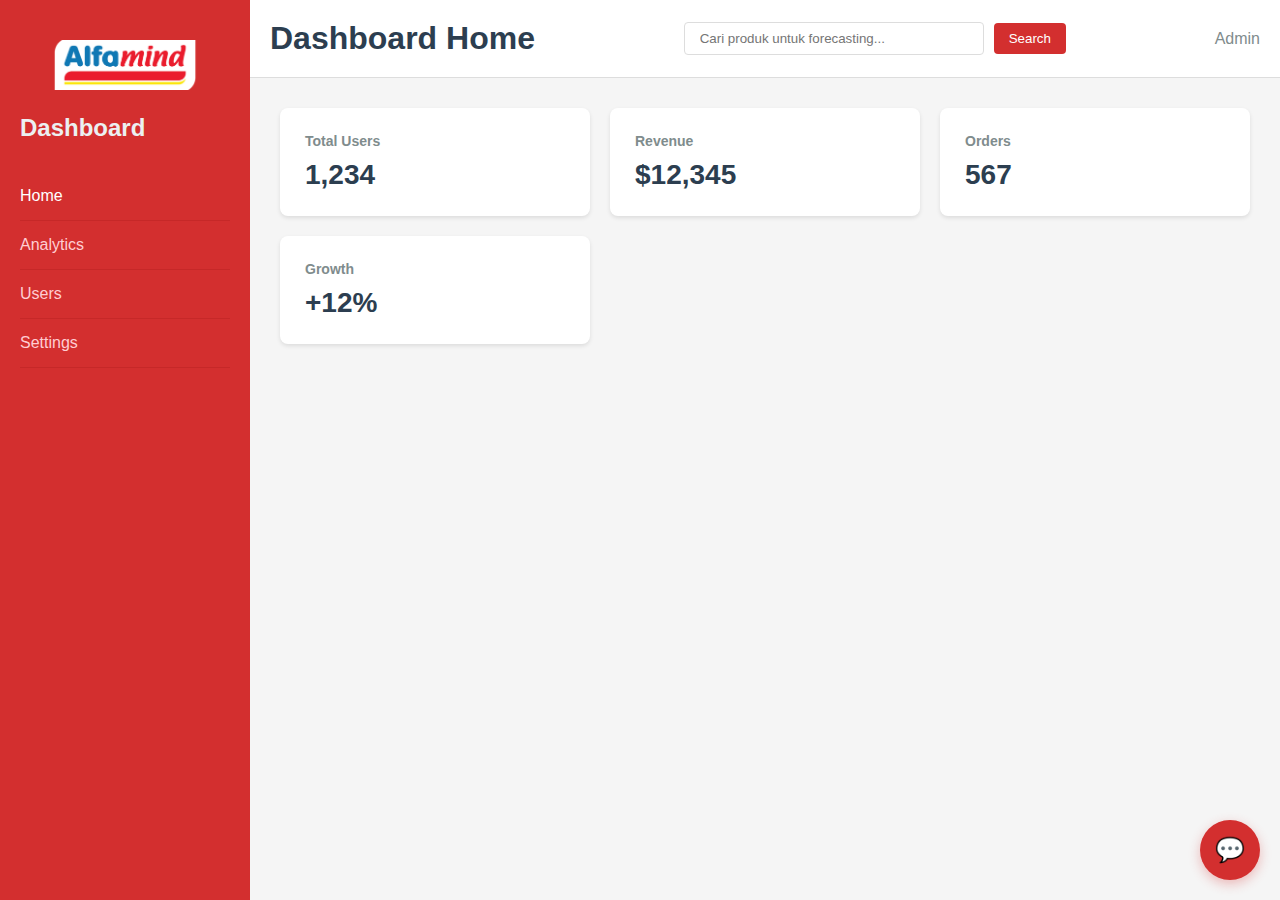
<file: index.html>
<!DOCTYPE html>
<html lang="id">
<head>
    <meta charset="UTF-8">
    <meta name="viewport" content="width=device-width, initial-scale=1.0">
    <title>Dashboard</title>
    <link rel="stylesheet" href="style.css">
</head>
<body>
    <button class="menu-toggle" id="menuToggle">☰</button>
    
    <div class="sidebar" id="sidebar">
        <div style="text-align: center; padding: 20px 0;">
            <img src="alfamind.png" alt="Alfamind Logo" style="max-width: 150px; height: auto;">
        </div>
        <h2>Dashboard</h2>
        <nav>
            <a href="#" class="nav-item active" onclick="showPage('home')">Home</a>
            <a href="#" class="nav-item" onclick="showPage('analytics')">Analytics</a>
            <a href="#" class="nav-item" onclick="showPage('users')">Users</a>
            <a href="#" class="nav-item" onclick="showPage('settings')">Settings</a>
        </nav>
    </div>
    
    <div class="main-content">
        <header>
            <h1 id="page-title">Dashboard Home</h1>
            <div class="search-container">
                <input type="text" id="searchInput" placeholder="Cari produk untuk forecasting..." onkeypress="handleSearch(event)">
                <button onclick="searchProduct()">Search</button>
            </div>
            <div class="user-info">Admin</div>
            <button id="chatbotToggle" class="chatbot-toggle">💬</button>
            <input type="file" id="dataFileInput" accept=".txt" style="display: none;">
        </header>
        
        <div class="content" id="content">
            <div class="cards">
                <div class="card">
                    <h3>Total Users</h3>
                    <p class="number">1,234</p>
                </div>
                <div class="card">
                    <h3>Revenue</h3>
                    <p class="number">$12,345</p>
                </div>
                <div class="card">
                    <h3>Orders</h3>
                    <p class="number">567</p>
                </div>
                <div class="card">
                    <h3>Growth</h3>
                    <p class="number">+12%</p>
                </div>
            </div>
        </div>
    </div>
    
    <!-- Chatbot Widget -->
    <div id="chatbotWidget" class="chatbot-widget">
        <div class="chatbot-header">
            <h4>AI Assistant</h4>
            <button id="chatbotClose">×</button>
        </div>
        <div class="chatbot-messages" id="chatbotMessages">
            <div class="bot-message">
                <div class="message-content">
                    👋 Halo! Saya AI Assistant Alfamind. Pilih pertanyaan di bawah atau ketik sendiri:<br><br>
                    <strong>Pertanyaan yang dapat diajukan:</strong><br>
                    <ul style="list-style: disc; margin-left: 20px; margin-top: 10px;">
                        <li><a href="#" class="question-link" onclick="askQuestion('Bagaimana cara mendaftar menjadi store owner?'); return false;">Bagaimana cara mendaftar menjadi store owner?</a></li>
                        <li><a href="#" class="question-link" onclick="askQuestion('Bagaimana cara melengkapi data diri?'); return false;">Bagaimana cara melengkapi data diri?</a></li>
                        <li><a href="#" class="question-link" onclick="askQuestion('Bagaimana cara melihat profil?'); return false;">Bagaimana cara melihat profil?</a></li>
                        <li><a href="#" class="question-link" onclick="askQuestion('Bagaimana cara melengkapi data bank?'); return false;">Bagaimana cara melengkapi data bank?</a></li>
                        <li><a href="#" class="question-link" onclick="askQuestion('Bagaimana cara mengganti password?'); return false;">Bagaimana cara mengganti password?</a></li>
                        <li><a href="#" class="question-link" onclick="askQuestion('Bagaimana cara tutup akun?'); return false;">Bagaimana cara tutup akun?</a></li>
                        <li><a href="#" class="question-link" onclick="askQuestion('Apa itu saldo Alfamind?'); return false;">Apa itu saldo Alfamind?</a></li>
                        <li><a href="#" class="question-link" onclick="askQuestion('Bagaimana cara top up saldo di aplikasi?'); return false;">Bagaimana cara top up saldo di aplikasi?</a></li>
                        <li><a href="#" class="question-link" onclick="askQuestion('Bagaimana cara top up saldo di toko Alfamart?'); return false;">Bagaimana cara top up saldo di toko Alfamart?</a></li>
                        <li><a href="#" class="question-link" onclick="askQuestion('Bagaimana cara cek mutasi saldo?'); return false;">Bagaimana cara cek mutasi saldo?</a></li>
                        <li><a href="#" class="question-link" onclick="sendComplaintEmail(); return false;">📧 Kirim Ticket Komplain</a></li>
                        <li><a href="#" class="question-link" onclick="chatWhatsAppAdmin(); return false;">💬 Chat WhatsApp Admin</a></li>
                    </ul>
                </div>
            </div>
        </div>
        <div class="chatbot-input">
            <input type="text" id="chatbotInput" placeholder="Ketik pesan Anda...">
            <button id="chatbotSend">Kirim</button>
        </div>
    </div>
    
    <script src="script.js"></script>
</body>
</html>
</file>
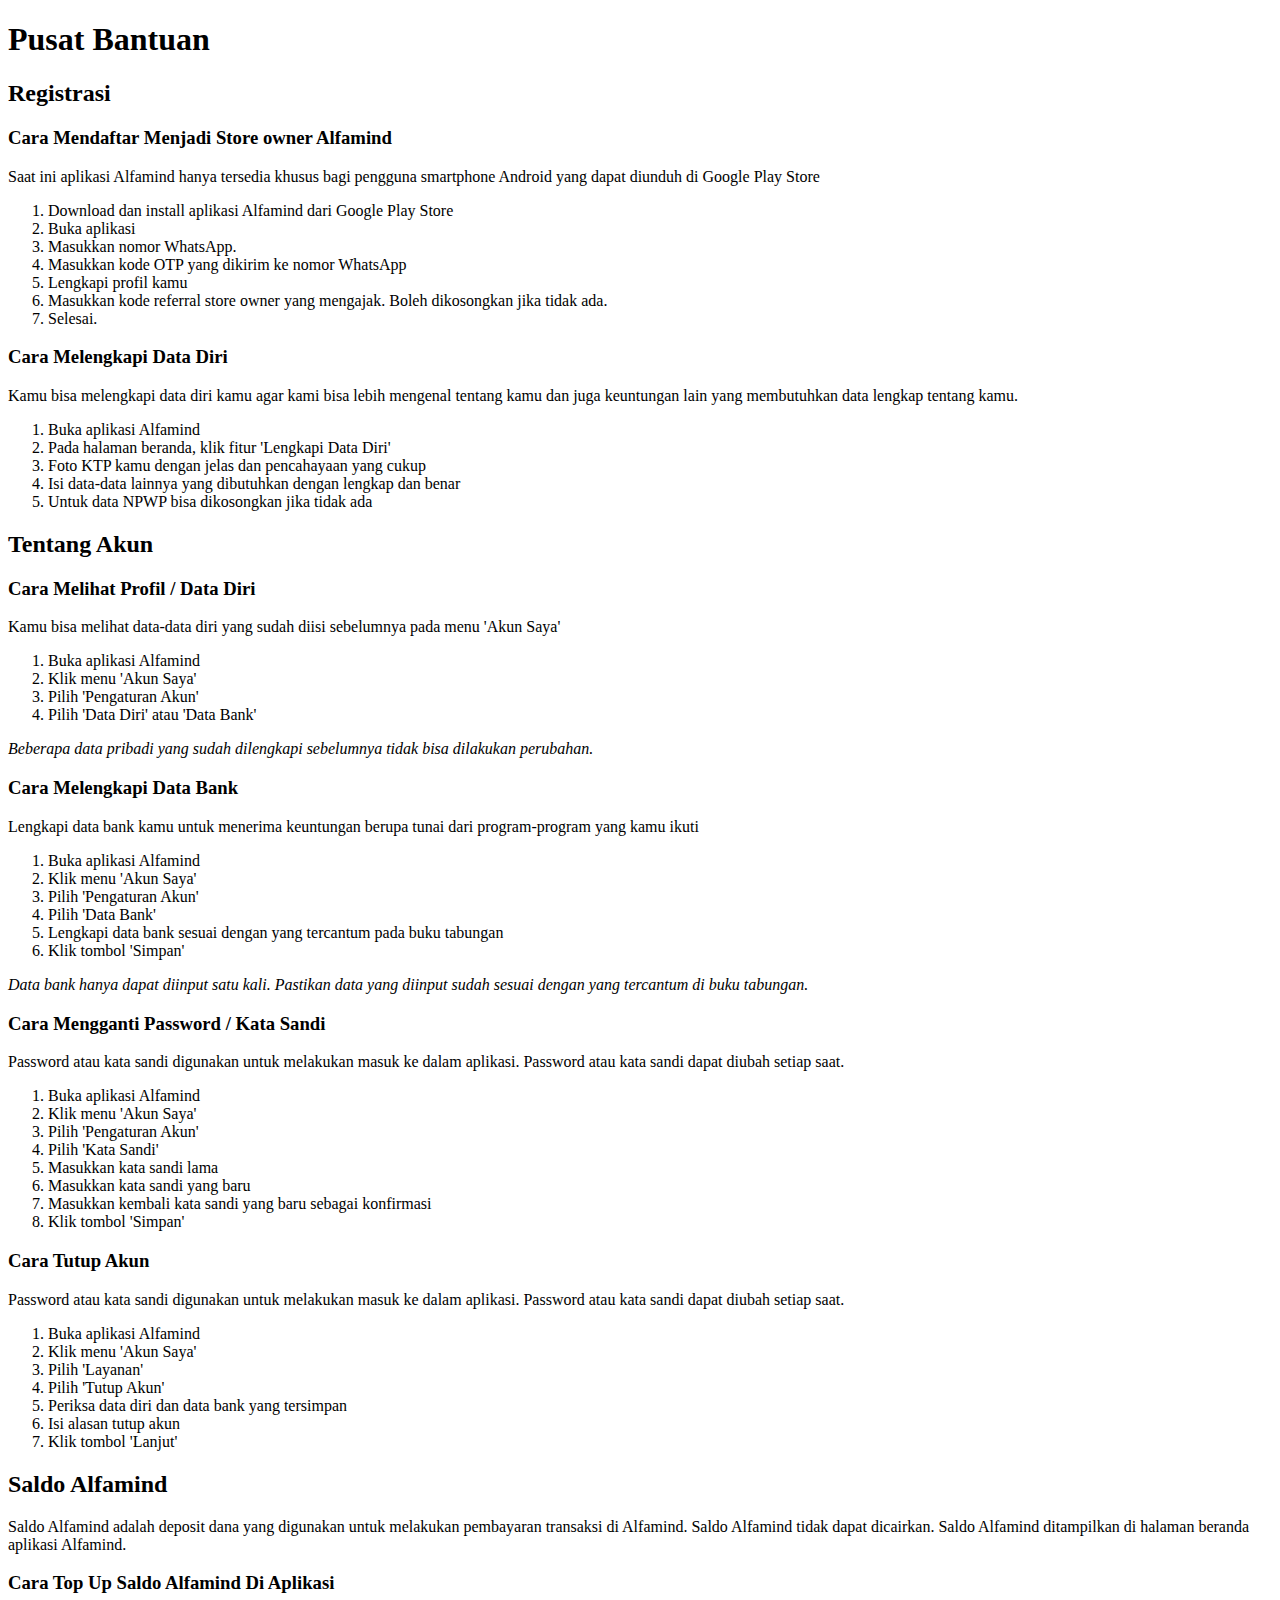
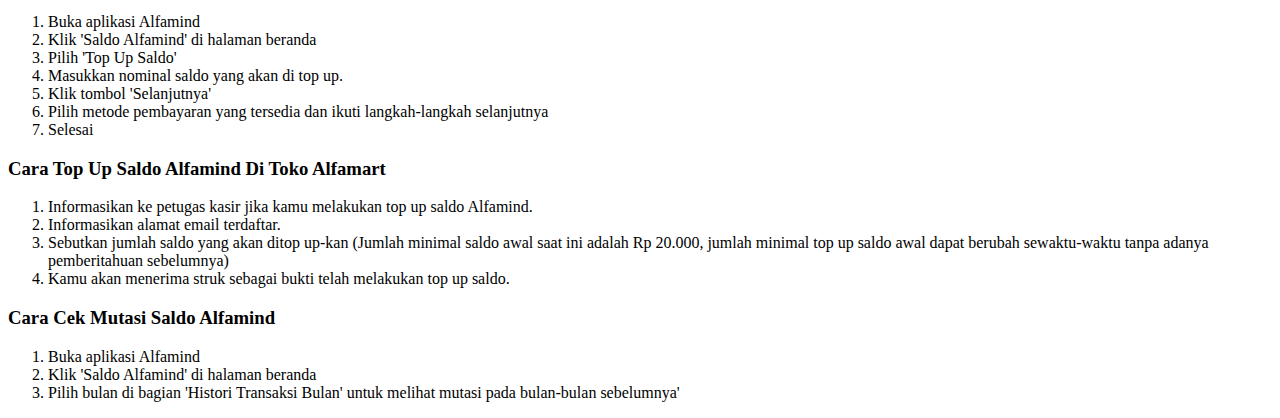
<file: Data.html>
<!DOCTYPE html>
<html lang="id">
<head>
    <meta charset="UTF-8">
    <meta name="viewport" content="width=device-width, initial-scale=1.0">
    <title>Pusat Bantuan Alfamind</title>
</head>
<body>
    <h1>Pusat Bantuan</h1>
    
    <h2>Registrasi</h2>
    
    <h3>Cara Mendaftar Menjadi Store owner Alfamind</h3>
    <p>Saat ini aplikasi Alfamind hanya tersedia khusus bagi pengguna smartphone Android yang dapat diunduh di Google Play Store</p>
    <ol>
        <li>Download dan install aplikasi Alfamind dari Google Play Store</li>
        <li>Buka aplikasi</li>
        <li>Masukkan nomor WhatsApp.</li>
        <li>Masukkan kode OTP yang dikirim ke nomor WhatsApp</li>
        <li>Lengkapi profil kamu</li>
        <li>Masukkan kode referral store owner yang mengajak. Boleh dikosongkan jika tidak ada.</li>
        <li>Selesai.</li>
    </ol>
    
    <h3>Cara Melengkapi Data Diri</h3>
    <p>Kamu bisa melengkapi data diri kamu agar kami bisa lebih mengenal tentang kamu dan juga keuntungan lain yang membutuhkan data lengkap tentang kamu.</p>
    <ol>
        <li>Buka aplikasi Alfamind</li>
        <li>Pada halaman beranda, klik fitur 'Lengkapi Data Diri'</li>
        <li>Foto KTP kamu dengan jelas dan pencahayaan yang cukup</li>
        <li>Isi data-data lainnya yang dibutuhkan dengan lengkap dan benar</li>
        <li>Untuk data NPWP bisa dikosongkan jika tidak ada</li>
    </ol>
    
    <h2>Tentang Akun</h2>
    
    <h3>Cara Melihat Profil / Data Diri</h3>
    <p>Kamu bisa melihat data-data diri yang sudah diisi sebelumnya pada menu 'Akun Saya'</p>
    <ol>
        <li>Buka aplikasi Alfamind</li>
        <li>Klik menu 'Akun Saya'</li>
        <li>Pilih 'Pengaturan Akun'</li>
        <li>Pilih 'Data Diri' atau 'Data Bank'</li>
    </ol>
    <p><em>Beberapa data pribadi yang sudah dilengkapi sebelumnya tidak bisa dilakukan perubahan.</em></p>
    
    <h3>Cara Melengkapi Data Bank</h3>
    <p>Lengkapi data bank kamu untuk menerima keuntungan berupa tunai dari program-program yang kamu ikuti</p>
    <ol>
        <li>Buka aplikasi Alfamind</li>
        <li>Klik menu 'Akun Saya'</li>
        <li>Pilih 'Pengaturan Akun'</li>
        <li>Pilih 'Data Bank'</li>
        <li>Lengkapi data bank sesuai dengan yang tercantum pada buku tabungan</li>
        <li>Klik tombol 'Simpan'</li>
    </ol>
    <p><em>Data bank hanya dapat diinput satu kali. Pastikan data yang diinput sudah sesuai dengan yang tercantum di buku tabungan.</em></p>
    
    <h3>Cara Mengganti Password / Kata Sandi</h3>
    <p>Password atau kata sandi digunakan untuk melakukan masuk ke dalam aplikasi. Password atau kata sandi dapat diubah setiap saat.</p>
    <ol>
        <li>Buka aplikasi Alfamind</li>
        <li>Klik menu 'Akun Saya'</li>
        <li>Pilih 'Pengaturan Akun'</li>
        <li>Pilih 'Kata Sandi'</li>
        <li>Masukkan kata sandi lama</li>
        <li>Masukkan kata sandi yang baru</li>
        <li>Masukkan kembali kata sandi yang baru sebagai konfirmasi</li>
        <li>Klik tombol 'Simpan'</li>
    </ol>
    
    <h3>Cara Tutup Akun</h3>
    <p>Password atau kata sandi digunakan untuk melakukan masuk ke dalam aplikasi. Password atau kata sandi dapat diubah setiap saat.</p>
    <ol>
        <li>Buka aplikasi Alfamind</li>
        <li>Klik menu 'Akun Saya'</li>
        <li>Pilih 'Layanan'</li>
        <li>Pilih 'Tutup Akun'</li>
        <li>Periksa data diri dan data bank yang tersimpan</li>
        <li>Isi alasan tutup akun</li>
        <li>Klik tombol 'Lanjut'</li>
    </ol>
    
    <h2>Saldo Alfamind</h2>
    <p>Saldo Alfamind adalah deposit dana yang digunakan untuk melakukan pembayaran transaksi di Alfamind. Saldo Alfamind tidak dapat dicairkan. Saldo Alfamind ditampilkan di halaman beranda aplikasi Alfamind.</p>
    
    <h3>Cara Top Up Saldo Alfamind Di Aplikasi</h3>
    <ol>
        <li>Buka aplikasi Alfamind</li>
        <li>Klik 'Saldo Alfamind' di halaman beranda</li>
        <li>Pilih 'Top Up Saldo'</li>
        <li>Masukkan nominal saldo yang akan di top up.</li>
        <li>Klik tombol 'Selanjutnya'</li>
        <li>Pilih metode pembayaran yang tersedia dan ikuti langkah-langkah selanjutnya</li>
        <li>Selesai</li>
    </ol>
    
    <h3>Cara Top Up Saldo Alfamind Di Toko Alfamart</h3>
    <ol>
        <li>Informasikan ke petugas kasir jika kamu melakukan top up saldo Alfamind.</li>
        <li>Informasikan alamat email terdaftar.</li>
        <li>Sebutkan jumlah saldo yang akan ditop up-kan (Jumlah minimal saldo awal saat ini adalah Rp 20.000, jumlah minimal top up saldo awal dapat berubah sewaktu-waktu tanpa adanya pemberitahuan sebelumnya)</li>
        <li>Kamu akan menerima struk sebagai bukti telah melakukan top up saldo.</li>
    </ol>
    
    <h3>Cara Cek Mutasi Saldo Alfamind</h3>
    <ol>
        <li>Buka aplikasi Alfamind</li>
        <li>Klik 'Saldo Alfamind' di halaman beranda</li>
        <li>Pilih bulan di bagian 'Histori Transaksi Bulan' untuk melihat mutasi pada bulan-bulan sebelumnya'</li>
    </ol>
</body>
</html>
</file>
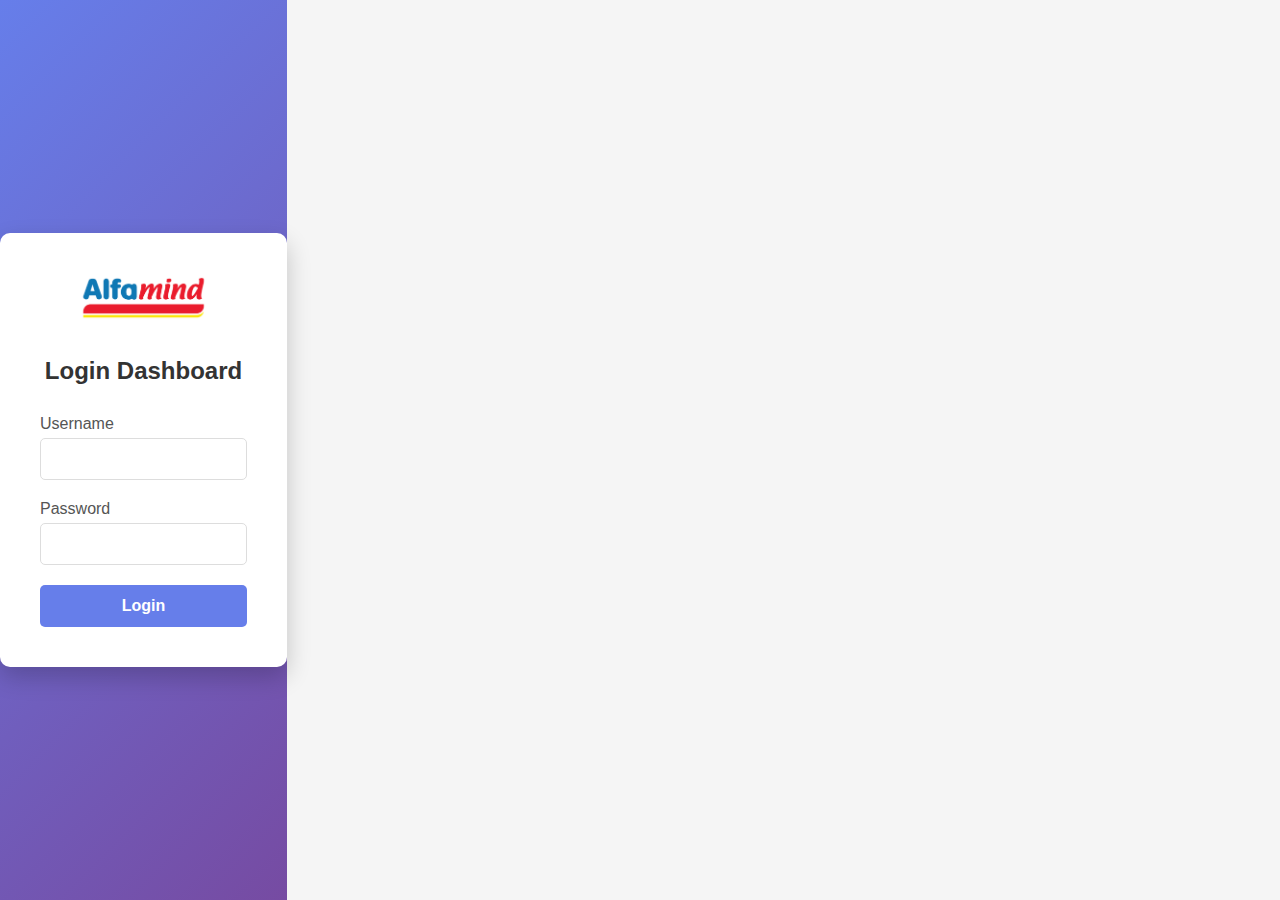
<file: login.html>
<!DOCTYPE html>
<html lang="id">
<head>
    <meta charset="UTF-8">
    <meta name="viewport" content="width=device-width, initial-scale=1.0">
    <title>Login - Dashboard Alfamind</title>
    <link rel="stylesheet" href="style.css">
    <style>
        .login-container {
            display: flex;
            justify-content: center;
            align-items: center;
            min-height: 100vh;
            background: linear-gradient(135deg, #667eea 0%, #764ba2 100%);
        }
        .login-box {
            background: white;
            padding: 40px;
            border-radius: 10px;
            box-shadow: 0 10px 25px rgba(0,0,0,0.2);
            width: 100%;
            max-width: 400px;
        }
        .login-logo {
            text-align: center;
            margin-bottom: 30px;
        }
        .login-logo img {
            max-width: 150px;
        }
        .login-box h2 {
            text-align: center;
            margin-bottom: 30px;
            color: #333;
        }
        .form-group {
            margin-bottom: 20px;
        }
        .form-group label {
            display: block;
            margin-bottom: 5px;
            color: #555;
            font-weight: 500;
        }
        .form-group input {
            width: 100%;
            padding: 12px;
            border: 1px solid #ddd;
            border-radius: 5px;
            font-size: 14px;
            box-sizing: border-box;
        }
        .form-group input:focus {
            outline: none;
            border-color: #667eea;
        }
        .login-btn {
            width: 100%;
            padding: 12px;
            background: #667eea;
            color: white;
            border: none;
            border-radius: 5px;
            font-size: 16px;
            font-weight: 600;
            cursor: pointer;
            transition: background 0.3s;
        }
        .login-btn:hover {
            background: #5568d3;
        }
        .error-message {
            background: #fee;
            color: #c33;
            padding: 10px;
            border-radius: 5px;
            margin-bottom: 20px;
            display: none;
        }
        .error-message.show {
            display: block;
        }
    </style>
</head>
<body>
    <div class="login-container">
        <div class="login-box">
            <div class="login-logo">
                <img src="alfamind.png" alt="Alfamind Logo">
            </div>
            <h2>Login Dashboard</h2>
            <div id="errorMessage" class="error-message"></div>
            <form id="loginForm">
                <div class="form-group">
                    <label for="username">Username</label>
                    <input type="text" id="username" name="username" required>
                </div>
                <div class="form-group">
                    <label for="password">Password</label>
                    <input type="password" id="password" name="password" required>
                </div>
                <button type="submit" class="login-btn">Login</button>
            </form>
        </div>
    </div>

    <script>
        document.getElementById('loginForm').addEventListener('submit', async (e) => {
            e.preventDefault();
            
            const username = document.getElementById('username').value;
            const password = document.getElementById('password').value;
            const errorMessage = document.getElementById('errorMessage');
            
            try {
                const response = await fetch('login.php', {
                    method: 'POST',
                    headers: {
                        'Content-Type': 'application/x-www-form-urlencoded',
                    },
                    body: `username=${encodeURIComponent(username)}&password=${encodeURIComponent(password)}`
                });
                
                const result = await response.json();
                
                if (result.success) {
                    window.location.href = 'index.html';
                } else {
                    errorMessage.textContent = result.message;
                    errorMessage.classList.add('show');
                }
            } catch (error) {
                errorMessage.textContent = 'Terjadi kesalahan. Silakan coba lagi.';
                errorMessage.classList.add('show');
            }
        });
    </script>
</body>
</html>
</file>
<file: style.css>
* {
    margin: 0;
    padding: 0;
    box-sizing: border-box;
}

body {
    font-family: Arial, sans-serif;
    background: #f5f5f5;
    display: flex;
}

.sidebar {
    width: 250px;
    background: #d32f2f;
    color: white;
    height: 100vh;
    padding: 20px;
}

.sidebar h2 {
    margin-bottom: 30px;
    color: #ecf0f1;
}

.nav-item {
    display: block;
    color: #ffcdd2;
    text-decoration: none;
    padding: 15px 0;
    border-bottom: 1px solid #c62828;
    transition: color 0.3s;
}

.nav-item:hover,
.nav-item.active {
    color: #ffffff;
}

.main-content {
    flex: 1;
    display: flex;
    flex-direction: column;
}

header {
    background: white;
    padding: 20px;
    border-bottom: 1px solid #ddd;
    display: flex;
    justify-content: space-between;
    align-items: center;
}

.search-container {
    display: flex;
    gap: 10px;
    align-items: center;
}

.search-container input {
    padding: 8px 15px;
    border: 1px solid #ddd;
    border-radius: 4px;
    width: 300px;
}

.search-container button {
    padding: 8px 15px;
    background: #d32f2f;
    color: white;
    border: none;
    border-radius: 4px;
    cursor: pointer;
}

header h1 {
    color: #2c3e50;
}

.user-info {
    color: #7f8c8d;
}

.content {
    padding: 30px;
    flex: 1;
}

.cards {
    display: grid;
    grid-template-columns: repeat(auto-fit, minmax(250px, 1fr));
    gap: 20px;
    margin-bottom: 30px;
}

.card {
    background: white;
    padding: 25px;
    border-radius: 8px;
    box-shadow: 0 2px 4px rgba(0,0,0,0.1);
}

.card h3 {
    color: #7f8c8d;
    margin-bottom: 10px;
    font-size: 14px;
}

.card .number {
    font-size: 28px;
    font-weight: bold;
    color: #2c3e50;
}

.table {
    background: white;
    border-radius: 8px;
    overflow: hidden;
    box-shadow: 0 2px 4px rgba(0,0,0,0.1);
}

.table table {
    width: 100%;
    border-collapse: collapse;
}

.table th {
    background: #f8f9fa;
    padding: 15px;
    text-align: left;
    color: #2c3e50;
}

.table td {
    padding: 15px;
    border-bottom: 1px solid #eee;
}

.table tr:hover {
    background: #f8f9fa;
}

.forecast-result {
    background: white;
    padding: 20px;
    border-radius: 8px;
    box-shadow: 0 2px 4px rgba(0,0,0,0.1);
    margin-top: 20px;
}

.forecast-chart {
    display: grid;
    grid-template-columns: repeat(auto-fit, minmax(150px, 1fr));
    gap: 15px;
    margin-top: 15px;
}

.forecast-item {
    text-align: center;
    padding: 15px;
    background: #f8f9fa;
    border-radius: 4px;
}

.forecast-item .period {
    font-size: 12px;
    color: #7f8c8d;
}

.forecast-item .value {
    font-size: 18px;
    font-weight: bold;
    color: #2c3e50;
    margin-top: 5px;
}

.brand-ranking {
    background: #f8f9fa;
    border-radius: 8px;
    padding: 15px;
}

.brand-item {
    display: flex;
    justify-content: space-between;
    align-items: center;
    padding: 10px 0;
    border-bottom: 1px solid #e9ecef;
    gap: 15px;
}

.brand-item:last-child {
    border-bottom: none;
}

.rank {
    font-weight: bold;
    color: #d32f2f;
    width: 30px;
}

.brand-name {
    flex: 1;
    font-weight: 500;
    color: #2c3e50;
}

.market-share {
    color: #e67e22;
    font-weight: bold;
    width: 60px;
    text-align: center;
}

.brand-sales {
    color: #27ae60;
    font-weight: bold;
    width: 100px;
    text-align: right;
}

.search-results {
    background: #f8f9fa;
    border-radius: 8px;
    padding: 15px;
}

.search-item {
    padding: 10px 0;
    border-bottom: 1px solid #e9ecef;
}

.search-item:last-child {
    border-bottom: none;
}

.search-item h5 {
    color: #1a0dab;
    margin-bottom: 5px;
    font-size: 14px;
}

.search-item p {
    color: #545454;
    font-size: 13px;
    margin-bottom: 5px;
    line-height: 1.4;
}

.search-item small {
    color: #006621;
    font-size: 12px;
}

/* Chatbot Styles */
.chatbot-toggle {
    position: fixed;
    bottom: 20px;
    right: 20px;
    width: 60px;
    height: 60px;
    border-radius: 50%;
    background: #d32f2f;
    color: white;
    border: none;
    font-size: 24px;
    cursor: pointer;
    box-shadow: 0 4px 12px rgba(211, 47, 47, 0.3);
    z-index: 1000;
}

.chatbot-widget {
    position: fixed;
    bottom: 90px;
    right: 20px;
    width: 350px;
    height: 500px;
    background: white;
    border-radius: 12px;
    box-shadow: 0 8px 32px rgba(0,0,0,0.1);
    display: none;
    flex-direction: column;
    z-index: 1001;
}

.chatbot-header {
    background: #d32f2f;
    color: white;
    padding: 15px;
    border-radius: 12px 12px 0 0;
    display: flex;
    justify-content: space-between;
    align-items: center;
}

.chatbot-header h4 {
    margin: 0;
    font-size: 16px;
}

#chatbotClose {
    background: none;
    border: none;
    color: white;
    font-size: 20px;
    cursor: pointer;
    padding: 0;
    width: 24px;
    height: 24px;
}

.chatbot-messages {
    flex: 1;
    padding: 15px;
    overflow-y: auto;
    display: flex;
    flex-direction: column;
    gap: 10px;
}

.bot-message, .user-message {
    max-width: 80%;
    word-wrap: break-word;
}

.bot-message {
    align-self: flex-start;
}

.user-message {
    align-self: flex-end;
}

.message-content {
    padding: 10px 15px;
    border-radius: 18px;
    font-size: 14px;
    line-height: 1.4;
}

.bot-message .message-content {
    background: #f1f3f4;
    color: #2c3e50;
}

.user-message .message-content {
    background: #d32f2f;
    color: white;
}

.chatbot-input {
    padding: 15px;
    border-top: 1px solid #eee;
    display: flex;
    gap: 10px;
}

.chatbot-input input {
    flex: 1;
    padding: 10px 15px;
    border: 1px solid #ddd;
    border-radius: 20px;
    outline: none;
}

.chatbot-input button {
    padding: 10px 20px;
    background: #d32f2f;
    color: white;
    border: none;
    border-radius: 20px;
    cursor: pointer;
}

.question-link {
    color: #d32f2f;
    text-decoration: none;
    cursor: pointer;
}

.question-link:hover {
    color: #b71c1c;
    text-decoration: underline;
}

/* Mobile Menu Toggle */
.menu-toggle {
    display: none;
    position: fixed;
    top: 20px;
    left: 20px;
    z-index: 1002;
    background: #d32f2f;
    color: white;
    border: none;
    padding: 10px 15px;
    border-radius: 4px;
    cursor: pointer;
    font-size: 18px;
}

/* Mobile Responsive */
@media (max-width: 768px) {
    body {
        flex-direction: column;
    }
    
    .menu-toggle {
        display: block;
    }
    
    .sidebar {
        position: fixed;
        left: -250px;
        top: 0;
        width: 250px;
        height: 100vh;
        z-index: 1001;
        transition: left 0.3s ease;
    }
    
    .sidebar.active {
        left: 0;
    }
    
    .main-content {
        width: 100%;
        margin-left: 0;
    }
    
    header {
        flex-direction: column;
        gap: 15px;
        padding: 60px 15px 15px;
    }
    
    header h1 {
        font-size: 20px;
    }
    
    .search-container {
        width: 100%;
        flex-direction: column;
    }
    
    .search-container input {
        width: 100%;
    }
    
    .search-container button {
        width: 100%;
    }
    
    .content {
        padding: 15px;
    }
    
    .cards {
        grid-template-columns: 1fr;
        gap: 15px;
    }
    
    .forecast-chart {
        grid-template-columns: repeat(2, 1fr);
        gap: 10px;
    }
    
    .brand-item {
        flex-wrap: wrap;
        gap: 10px;
    }
    
    .brand-name {
        width: 100%;
        order: 1;
    }
    
    .rank {
        order: 0;
    }
    
    .market-share {
        order: 2;
    }
    
    .brand-sales {
        order: 3;
        width: auto;
    }
    
    .chatbot-widget {
        width: calc(100vw - 40px);
        height: calc(100vh - 150px);
        right: 20px;
        bottom: 90px;
    }
    
    .chatbot-toggle {
        width: 50px;
        height: 50px;
        font-size: 20px;
    }
    
    .table {
        overflow-x: auto;
    }
    
    .table table {
        min-width: 600px;
    }
}

@media (max-width: 480px) {
    .forecast-chart {
        grid-template-columns: 1fr;
    }
    
    .card .number {
        font-size: 24px;
    }
    
    .forecast-item .value {
        font-size: 16px;
    }
}
</file>
